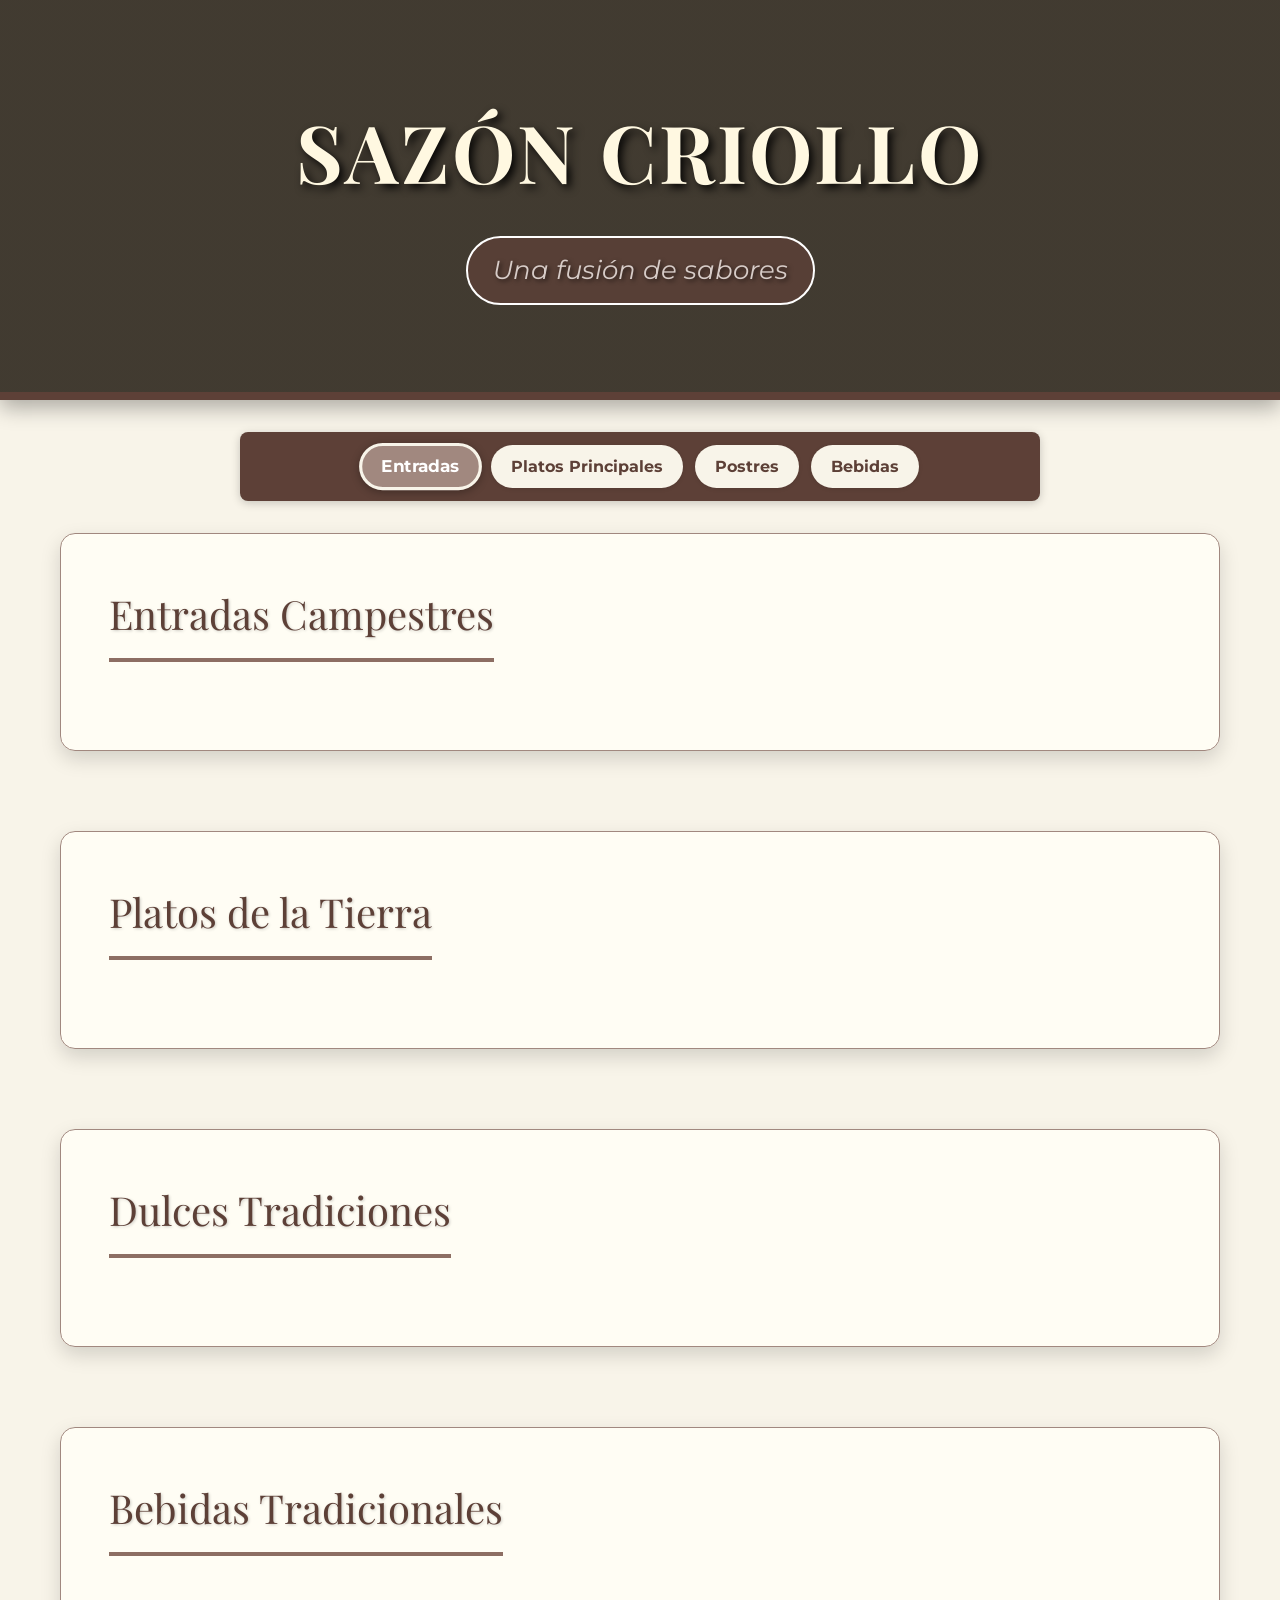
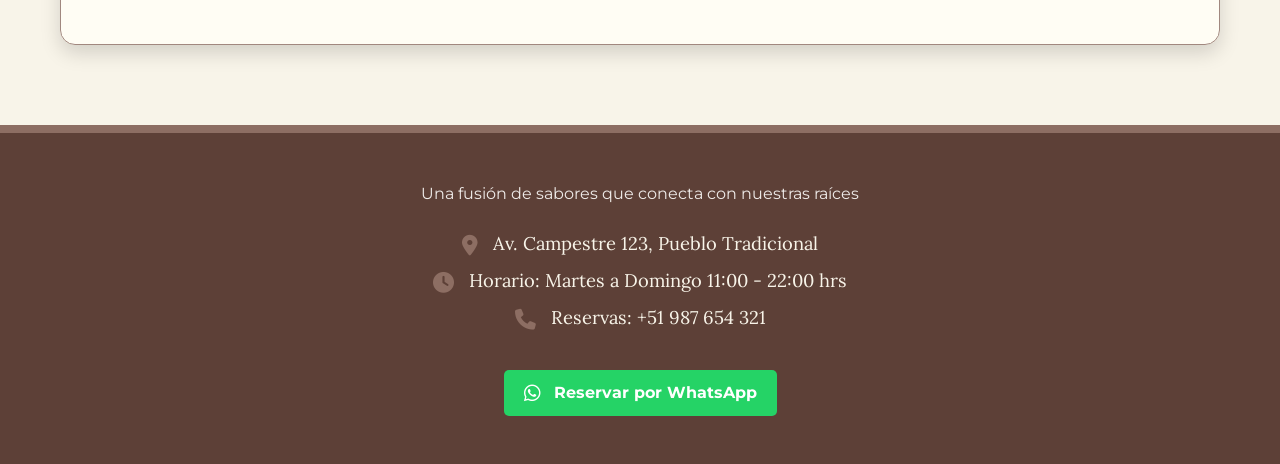
<file: public/index.html>
<!DOCTYPE html>
<html lang="es">
<head>
    <meta charset="UTF-8">
    <meta name="viewport" content="width=device-width, initial-scale=1.0, maximum-scale=1.0, user-scalable=no">
    <title>Sazón Criollo - Menú Digital</title>
    <link rel="stylesheet" href="css/styles.css">
    <link rel="preconnect" href="https://fonts.googleapis.com">
    <link rel="preconnect" href="https://fonts.gstatic.com" crossorigin>
    <link href="https://fonts.googleapis.com/css2?family=Playfair+Display:wght@400;700&family=Montserrat:wght@400;700&family=Lora:wght@400;700&display=swap" rel="stylesheet">
    <link rel="stylesheet" href="https://cdnjs.cloudflare.com/ajax/libs/font-awesome/6.5.2/css/all.min.css" integrity="sha512-SnH5WK+bZxgPHs44uWIX+LLJAJ9/2PkPKZ5QiAj6Ta86w+fsb2TkcmfRyVX3pBnMFcV7oQPJkl9QevSCWr3W6A==" crossorigin="anonymous" referrerpolicy="no-referrer" />
</head>
<body>

    <section class="hero">
        <div class="hero-content">
            <h1 class="restaurant-name">Sazón Criollo</h1>
            <p class="slogan">Una fusión de sabores</p>
            </div>
    </section>

    <nav class="category-nav" id="categoryNav">
        <button class="category-btn active" onclick="scrollToCategory('entradas', event)">Entradas</button>
         <button class="category-btn" onclick="scrollToCategory('principales', event)">Platos Principales</button>
         <button class="category-btn" onclick="scrollToCategory('postres', event)">Postres</button>
         <button class="category-btn" onclick="scrollToCategory('bebidas', event)">Bebidas</button>
    </nav>

    <main class="container">
        <section class="menu-section" id="entradas">
             <div class="section-title">Entradas Campestres</div>
             <div class="menu-items"> </div>
        </section>

         <section class="menu-section" id="principales">
             <div class="section-title">Platos de la Tierra</div>
             <div class="menu-items"> </div>
         </section>

         <section class="menu-section" id="postres">
             <div class="section-title">Dulces Tradiciones</div>
             <div class="menu-items"> </div>
         </section>

         <section class="menu-section" id="bebidas">
             <div class="section-title">Bebidas Tradicionales</div>
             <div class="menu-items"> </div>
         </section>

    </main>

    <footer>
        <div class="container">
             <p>Una fusión de sabores que conecta con nuestras raíces</p>
             <div class="footer-contact">
                 <p><i class="fas fa-map-marker-alt"></i> Av. Campestre 123, Pueblo Tradicional</p>
                 <p><i class="fas fa-clock"></i> Horario: Martes a Domingo 11:00 - 22:00 hrs</p>
                 <p><i class="fas fa-phone"></i> Reservas: +51 987 654 321</p>
             </div>
             <a href="https://wa.me/51987654321" class="whatsapp-btn">
                 <i class="fab fa-whatsapp"></i> Reservar por WhatsApp
             </a>
        </div>
    </footer>

    <script src="js/script.js"></script>
</body>
</html>
</file>
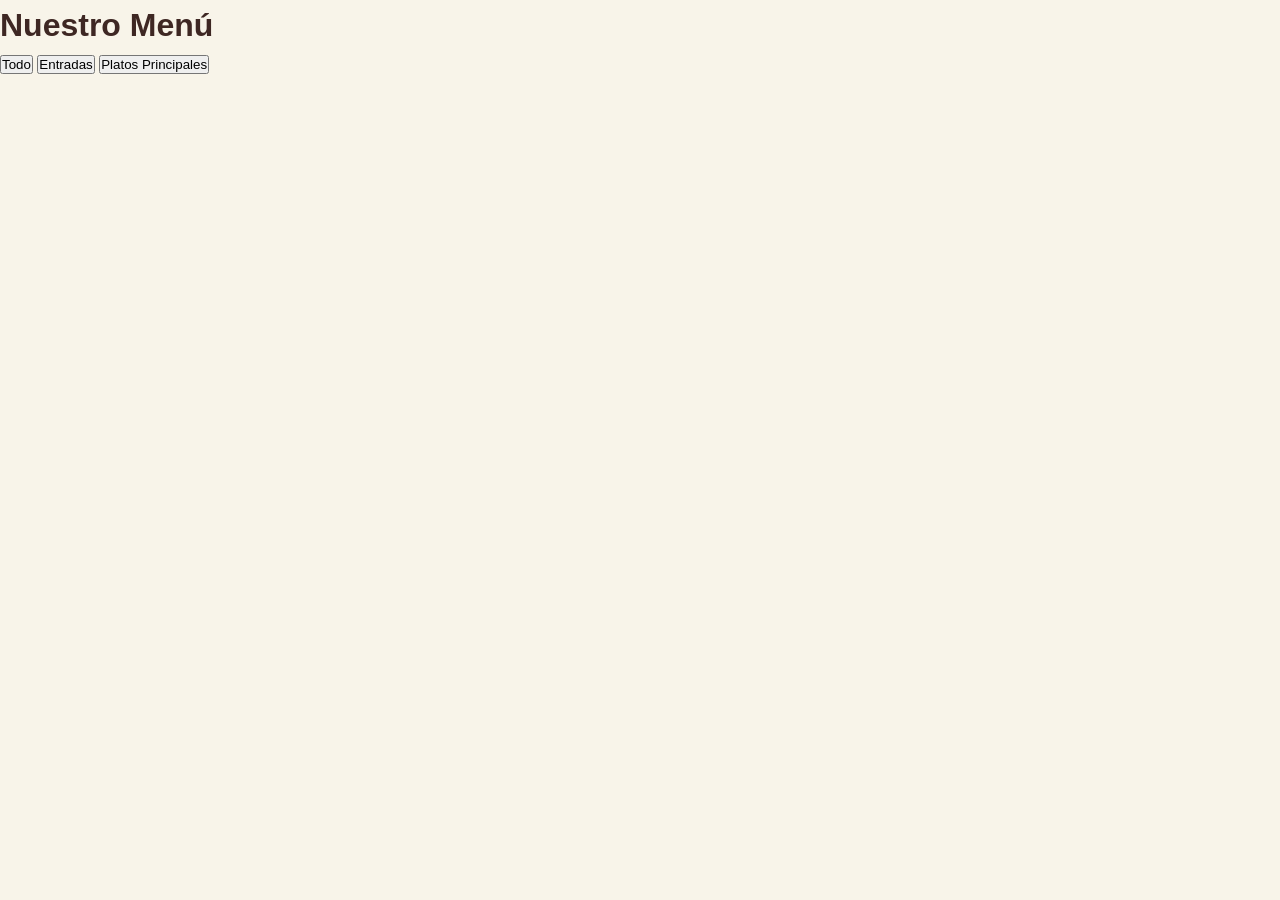
<file: public/menu.html>
<!DOCTYPE html>
<html lang="es">
<head>
    <meta charset="UTF-8">
    <title>Menú Digital | Restaurante Delicias</title>
    <link rel="stylesheet" href="css/styles.css">
</head>
<body>
    <header>
        <h1>Nuestro Menú</h1>
        <div class="filters">
            <button class="filter-btn active" data-category="all">Todo</button>
            <button class="filter-btn" data-category="entradas">Entradas</button>
            <button class="filter-btn" data-category="principales">Platos Principales</button>
        </div>
    </header>
    <div class="menu-container" id="menu-container">
        <!-- Los ítems del menú se cargarán con JavaScript -->
    </div>
    <script src="js/script.js"></script>
</body>
</html>
</file>
<file: public/css/styles.css>
/* Variables CSS */
:root {
    --color-primary: #5d4037; /* Marrón oscuro */
    --color-secondary: #8d6e63; /* Marrón medio */
    --color-light: #f8f4e9; /* Crema/Beige claro */
    --color-accent: #a1887f; /* Marrón grisáceo / Acabado */
    --color-text: #3e2723; /* Marrón muy oscuro / Texto */
    --color-white: #ffffff; /* Blanco */
    --color-hero-text: #fff8e1; /* Blanco ligeramente amarillo para texto del hero */
    --color-details-bg: #f5f5f5; /* Fondo de item-details */
    --color-item-price-bg: #efebe9; /* Fondo del precio */

    /* Fuentes */
    --font-heading: 'Playfair Display', serif;
    --font-body: 'Montserrat', sans-serif; /* Fuente principal del cuerpo */
    --font-title: 'Playfair Display', serif;
    --font-footer-contact: 'Lora', serif; /* Nueva variable para la fuente del footer */
}

* {
    margin: 0;
    padding: 0;
    box-sizing: border-box;
    font-family: var(--font-body); /* Fuente principal aplicada globalmente */
}

body {
    color: var(--color-text);
    line-height: 1.6;
    background-color: var(--color-light);
    background-image: url('https://cdn.pixabay.com/photo/2016/11/23/15/04/wood-1853403_1280.jpg'); /* Fondo de madera que funciona */
    background-attachment: fixed;
    background-size: cover;
    background-position: center;
    padding-top: 0;
}

/* Estilos del Header (Sección Hero) */
.hero {
    padding: 3rem 1rem;
    background: linear-gradient(rgba(40, 33, 23, 0.88), rgba(40, 33, 23, 0.88)),
                url('https://images.unsplash.com/photo-1414235077428-338989a2e8c0?ixlib=rb-4.0.3&ixid=M3wxMjA3fDB8MHxwaG90by1wYWdlfHx8fGVufDB8fHx8fA%3D%3D&auto=format&fit=crop&w=1920&q=80'); /* Fondo de platos */
    background-size: cover;
    background-position: center;
    min-height: 400px;
    display: flex;
    align-items: center;
    justify-content: center;
    text-align: center;
    margin-bottom: 2rem;
    border-bottom: 8px solid var(--color-primary);
    box-shadow: 0 8px 20px rgba(0,0,0,0.3);
}

.hero-content {
    max-width: 900px;
    padding: 0 20px;
    animation: fadeIn 1.5s ease;
}

/* Nombre del restaurante en hero */
.restaurant-name {
    font-family: var(--font-heading);
    font-size: 5rem;
    color: var(--color-hero-text);
    margin-bottom: 0.8rem;
    text-shadow: 4px 4px 8px rgba(0, 0, 0, 0.9);
    font-weight: 700;
    letter-spacing: 3px;
    text-transform: uppercase;
}

/* Slogan en hero */
.slogan {
    font-family: var(--font-body);
    font-size: 1.6rem;
    color: #d7ccc8;
    font-style: italic;
    text-shadow: 2px 2px 4px rgba(0, 0, 0, 0.6);
    display: inline-block;
    padding: 12px 25px;
    background-color: rgba(93, 64, 55, 0.8);
    border-radius: 50px;
    margin-top: 0.5rem;
    border: 2px solid var(--color-white);
}

/* Estilos de la barra de categorías */
.category-nav {
    position: static;
    width: 100%;
    background: var(--color-primary);
    z-index: 1000;
    display: flex;
    overflow-x: auto;
    padding: 12px 8px;
    box-shadow: 0 2px 10px rgba(0,0,0,0.2);
    -webkit-overflow-scrolling: touch;
    scrollbar-width: none;
    margin-bottom: 2rem;
    justify-content: center;
    align-items: center;
    border-radius: 8px;
    margin-left: auto;
    margin-right: auto;
    max-width: 800px;
}

.category-nav::-webkit-scrollbar {
    display: none;
}

.category-btn {
    flex: 0 0 auto;
    padding: 10px 18px;
    margin: 0 6px;
    background: var(--color-light);
    border-radius: 25px;
    color: var(--color-primary);
    font-weight: 700;
    font-size: 1rem;
    white-space: nowrap;
    border: 2px solid transparent;
    cursor: pointer;
    transition: all 0.3s ease;
    text-decoration: none;
    display: inline-block;
    box-shadow: 0 1px 4px rgba(0,0,0,0.1);
}

.category-btn:hover {
    background: var(--color-secondary);
    color: var(--color-white);
    box-shadow: 0 2px 8px rgba(0,0,0,0.2);
}

/* Estilos del botón activo */
.category-btn.active {
    background: var(--color-accent);
    color: var(--color-white);
    border-color: var(--color-light);
    border-width: 3px;
    box-shadow: 0 2px 8px rgba(0,0,0,0.3);
    transform: scale(1.05);
}

/* Estilos del contenedor principal */
.container {
    max-width: 1200px;
    margin: 0 auto;
    padding: 0 20px;
}

/* Estilos de las secciones del menú */
.menu-section {
    margin-bottom: 5rem;
    background: rgba(255, 253, 245, 0.95);
    padding: 3rem;
    border-radius: 15px;
    box-shadow: 0 8px 20px rgba(0, 0, 0, 0.15);
    border: 1px solid var(--color-accent);
    backdrop-filter: blur(5px);
     scroll-margin-top: 20px;
}

/* Estilos del título de sección */
.section-title {
    font-family: var(--font-title);
    font-size: 2.5rem;
    color: var(--color-primary);
    margin-bottom: 2.5rem;
    border-bottom: 4px solid var(--color-secondary);
    padding-bottom: 12px;
    display: inline-block;
    text-shadow: 1px 1px 3px rgba(0,0,0,0.2);
}

/* --- ESTILOS DEL CONTENEDOR GRID PARA LOS ÍTEMS --- */
.menu-items {
    display: grid;
    grid-template-columns: repeat(auto-fill, minmax(350px, 1fr));
    gap: 2.5rem;
}

/* --- ESTILOS PARA LOS ÍTEMS DEL MENÚ (TARJETAS) --- */
.menu-item {
    background: var(--color-white);
    border-radius: 10px;
    overflow: hidden;
    box-shadow: 0 5px 15px rgba(0, 0, 0, 0.1);
    transition: all 0.3s ease;
    border: 1px solid #d7ccc8;
    display: flex;
    flex-direction: column;
    height: 100%;
}

.menu-item:hover {
    transform: translateY(-10px);
    box-shadow: 0 15px 30px rgba(0, 0, 0, 0.2);
}

/* Estilos de la imagen del ítem */
.item-image {
    width: 100%;
    height: 250px;
    object-fit: cover;
    border-bottom: 4px solid var(--color-secondary);
    display: block;
}

/* Estilos del contenedor de detalles */
.item-details {
    padding: 1.5rem 2rem;
    background: linear-gradient(to bottom, var(--color-white), var(--color-details-bg));
    flex-grow: 1;
    display: flex;
    flex-direction: column;
    justify-content: flex-start;
}

/* Estilos del nombre del plato */
.item-title {
    font-family: var(--font-heading);
    font-size: 1.4rem;
    margin-bottom: 0.5rem;
    color: #4e342e;
    font-weight: 700;
}

/* Estilos de la descripción */
.item-description {
    color: #6d4c41;
    font-size: 0.95rem;
    line-height: 1.5;
    margin-bottom: 1rem;
    flex-grow: 1;
}

/* Estilos del precio */
.item-price {
    font-weight: bold;
    color: var(--color-primary);
    font-size: 1.3rem;
    font-family: var(--font-body);
    background-color: var(--color-item-price-bg);
    display: inline-block;
    padding: 4px 12px;
    border-radius: 20px;
    border: 1px solid #d7ccc8;
    margin-top: 0.8rem;
    align-self: flex-end;
}

/* Estilos del footer */
footer {
    text-align: center;
    padding: 3rem 0;
    background-color: var(--color-primary);
    color: #efebe9;
    margin-top: 5rem;
    border-top: 8px solid var(--color-secondary);
}

/* Contenedor de los datos de contacto en el footer */
.footer-contact {
    margin-top: 1.5rem;
    margin-bottom: 1.5rem;
}

/* Estilos para cada línea de texto de contacto */
.footer-contact p {
    font-size: 1.15rem; /* Aumentar ligeramente el tamaño de fuente (de 1rem a 1.15rem) */
    margin-bottom: 0.7rem; /* Ajustar espacio entre líneas */
    color: var(--color-light);
    line-height: 1.4;
    font-family: var(--font-footer-contact); /* Aplicar la nueva fuente Lora */
}

/* Eliminar margen inferior de la última línea de contacto */
.footer-contact p:last-child {
    margin-bottom: 0;
}

/* Estilos para los iconos dentro del bloque de contacto */
.footer-contact i {
    margin-right: 10px;
    color: var(--color-secondary);
    font-size: 1.3rem; /* Aumentar ligeramente el tamaño del icono (de 1.2rem a 1.3rem) */
    vertical-align: middle;
}

/* Estilos del botón de WhatsApp */
.whatsapp-btn {
    display: inline-block;
    background: #25D366;
    color: var(--color-white);
    padding: 10px 20px;
    border-radius: 5px;
    text-decoration: none;
    font-weight: bold;
    margin-top: 1rem;
    transition: background 0.3s ease;
}
/* Estilos específicos para el icono de WhatsApp dentro del botón */
.whatsapp-btn i {
    margin-right: 8px;
    font-size: 1.2rem;
    vertical-align: middle;
}

.whatsapp-btn:hover {
    background: #1DA851;
}

/* Keyframes para animación */
@keyframes fadeIn {
    from { opacity: 0; transform: translateY(20px); }
    to { opacity: 1; transform: translateY(0); }
}

/* Media Query para pantallas más pequeñas */
@media (max-width: 768px) {
    .hero {
        height: auto;
        min-height: 250px;
        padding: 2rem 1rem;
        margin-bottom: 1.5rem;
    }

    .restaurant-name {
        font-size: 2.8rem;
        letter-spacing: 0.5px;
        margin-bottom: 0.5rem;
    }

    .slogan {
        font-size: 1.2rem;
        padding: 8px 15px;
        margin-top: 0.3rem;
    }

    .container {
        padding: 0 10px;
    }

    .menu-section {
        padding: 1.5rem;
        margin-bottom: 2.5rem;
    }

    .menu-items {
        grid-template-columns: 1fr;
        gap: 1.5rem;
    }

    .section-title {
        font-size: 1.8rem;
        margin-bottom: 1.5rem;
        padding-bottom: 8px;
    }

    .item-image {
        height: 180px;
    }

    .item-details {
        padding: 1rem;
    }

    .item-title {
        font-size: 1.3rem;
        margin-bottom: 0.5rem;
    }

    .item-description {
        font-size: 0.9rem;
        line-height: 1.4;
        margin-bottom: 0.8rem;
    }

    .item-price {
        font-size: 1.1rem;
        padding: 3px 8px;
        margin-top: 0.5rem;
    }

    footer {
        padding: 2rem 0;
        margin-top: 3rem;
    }

    .footer .container {
         padding: 0 10px;
    }

    /* Ajustes específicos para barra de categorías en móvil */
    .category-nav {
        padding: 10px 5px;
        max-width: 100%;
        border-radius: 0;
        margin-bottom: 1.5rem;
    }

    .category-btn {
        padding: 8px 12px;
        margin: 0 4px;
        font-size: 0.9rem;
    }

    .category-btn.active {
        transform: scale(1);
    }

    /* Ajustes para textos del footer en móvil */
    .footer-contact p {
        font-size: 1rem; /* Ajustar tamaño de fuente en móvil */
        margin-bottom: 0.5rem; /* Ajustar margen */
    }
     .footer-contact i {
         font-size: 1.1rem; /* Ajustar tamaño de icono en móvil */
         margin-right: 8px; /* Ajustar margen */
     }
}
</file>
